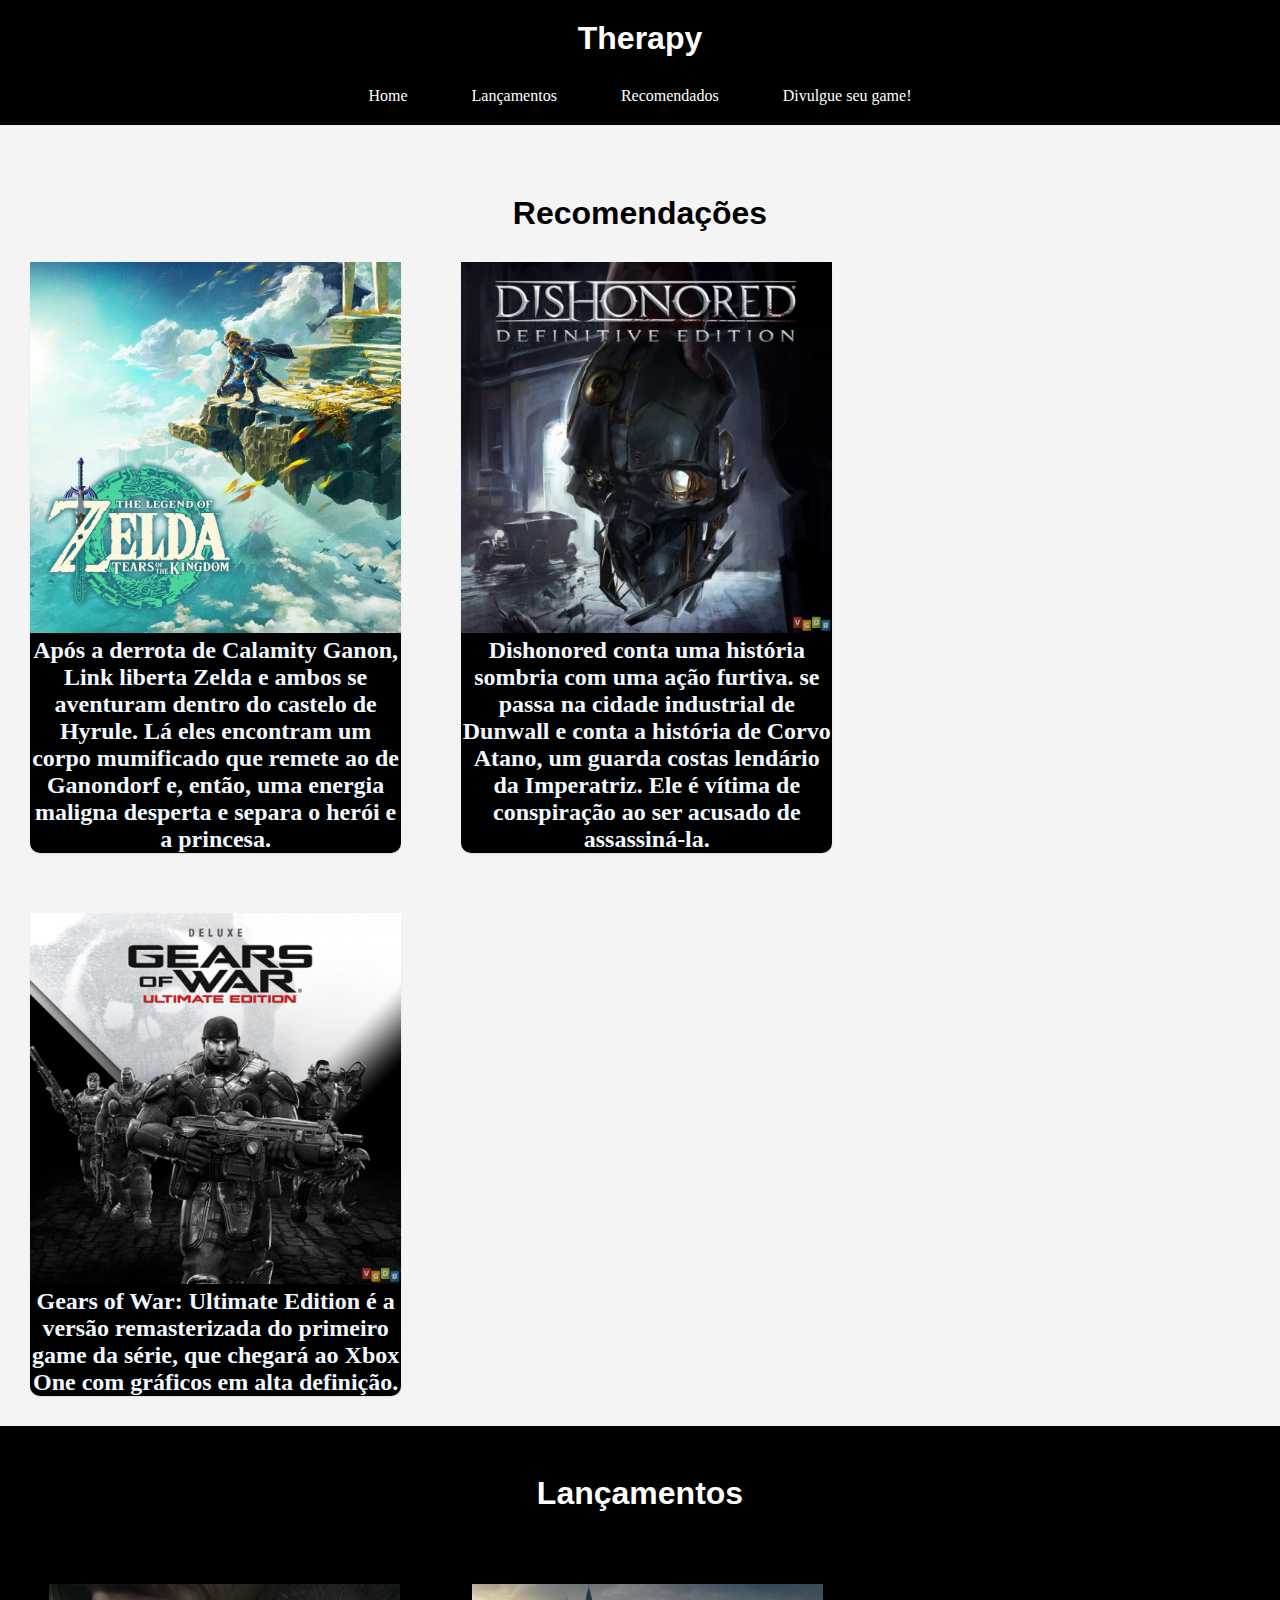
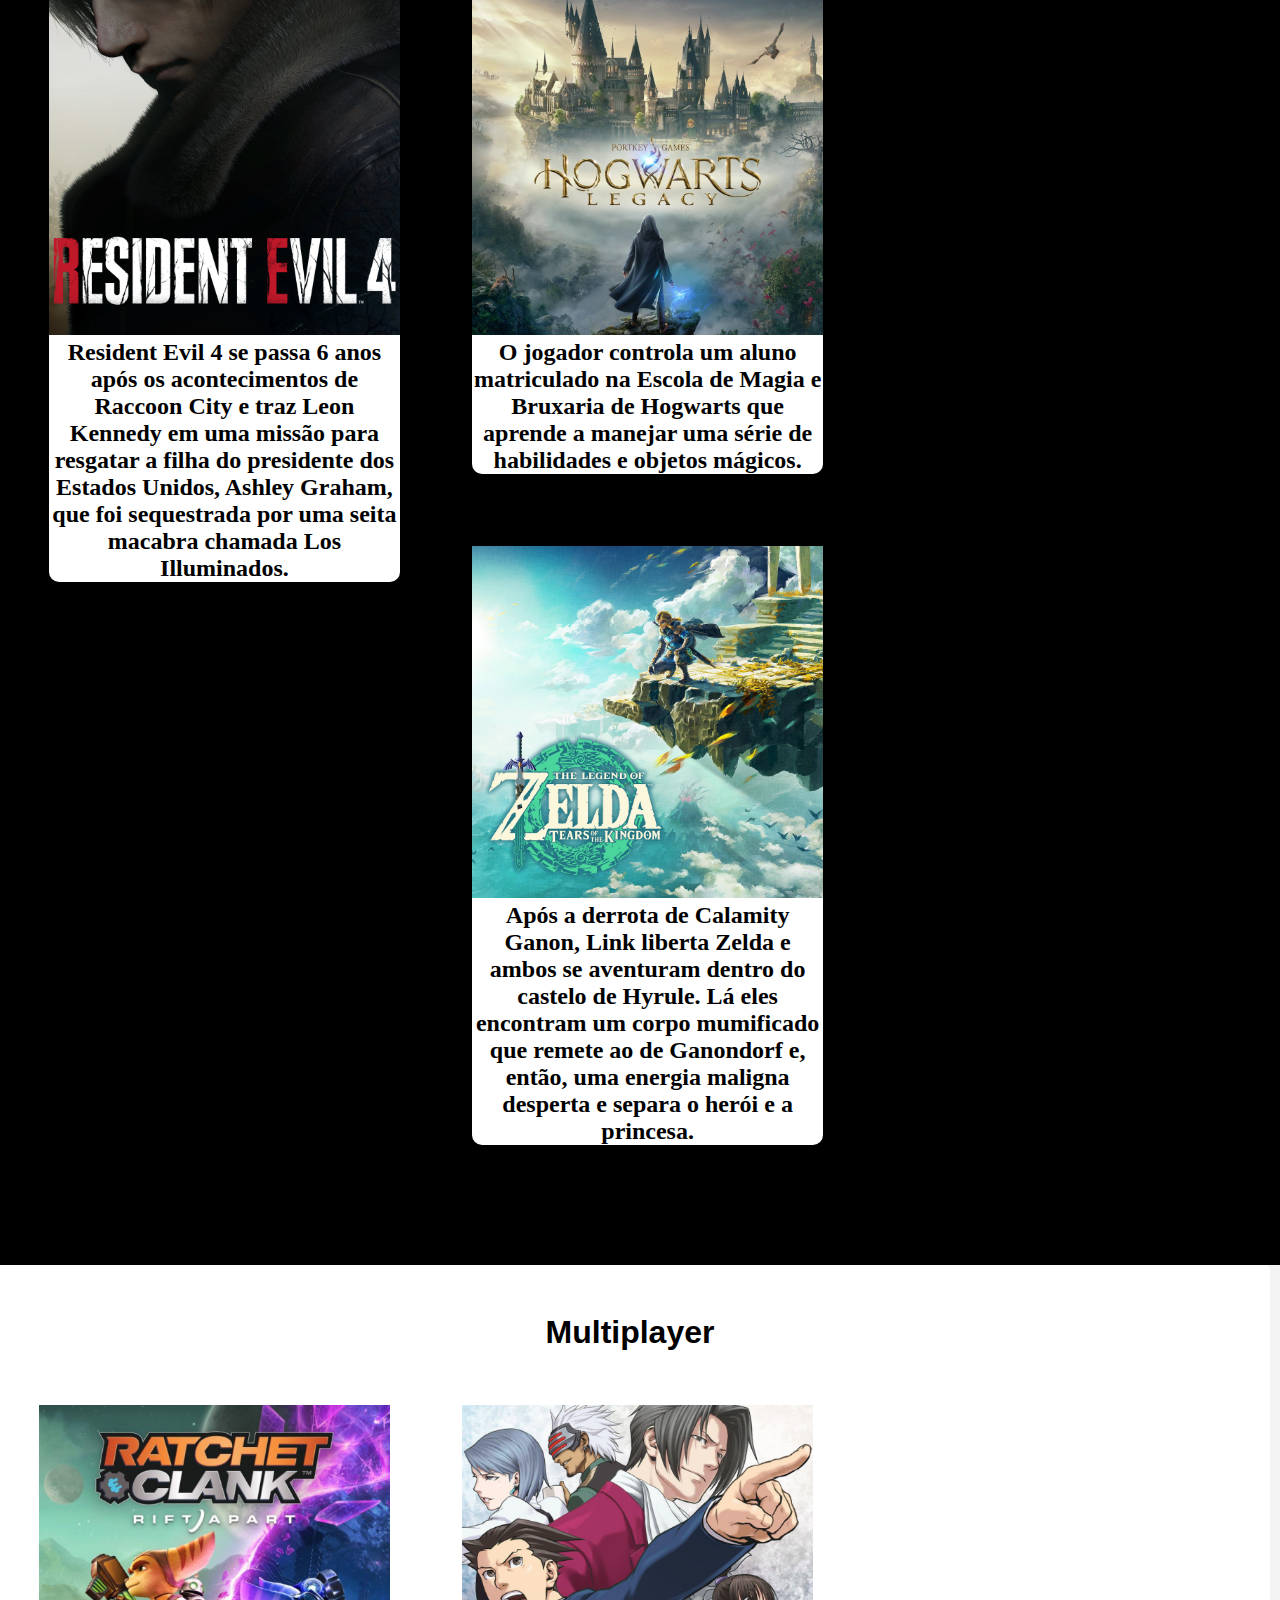
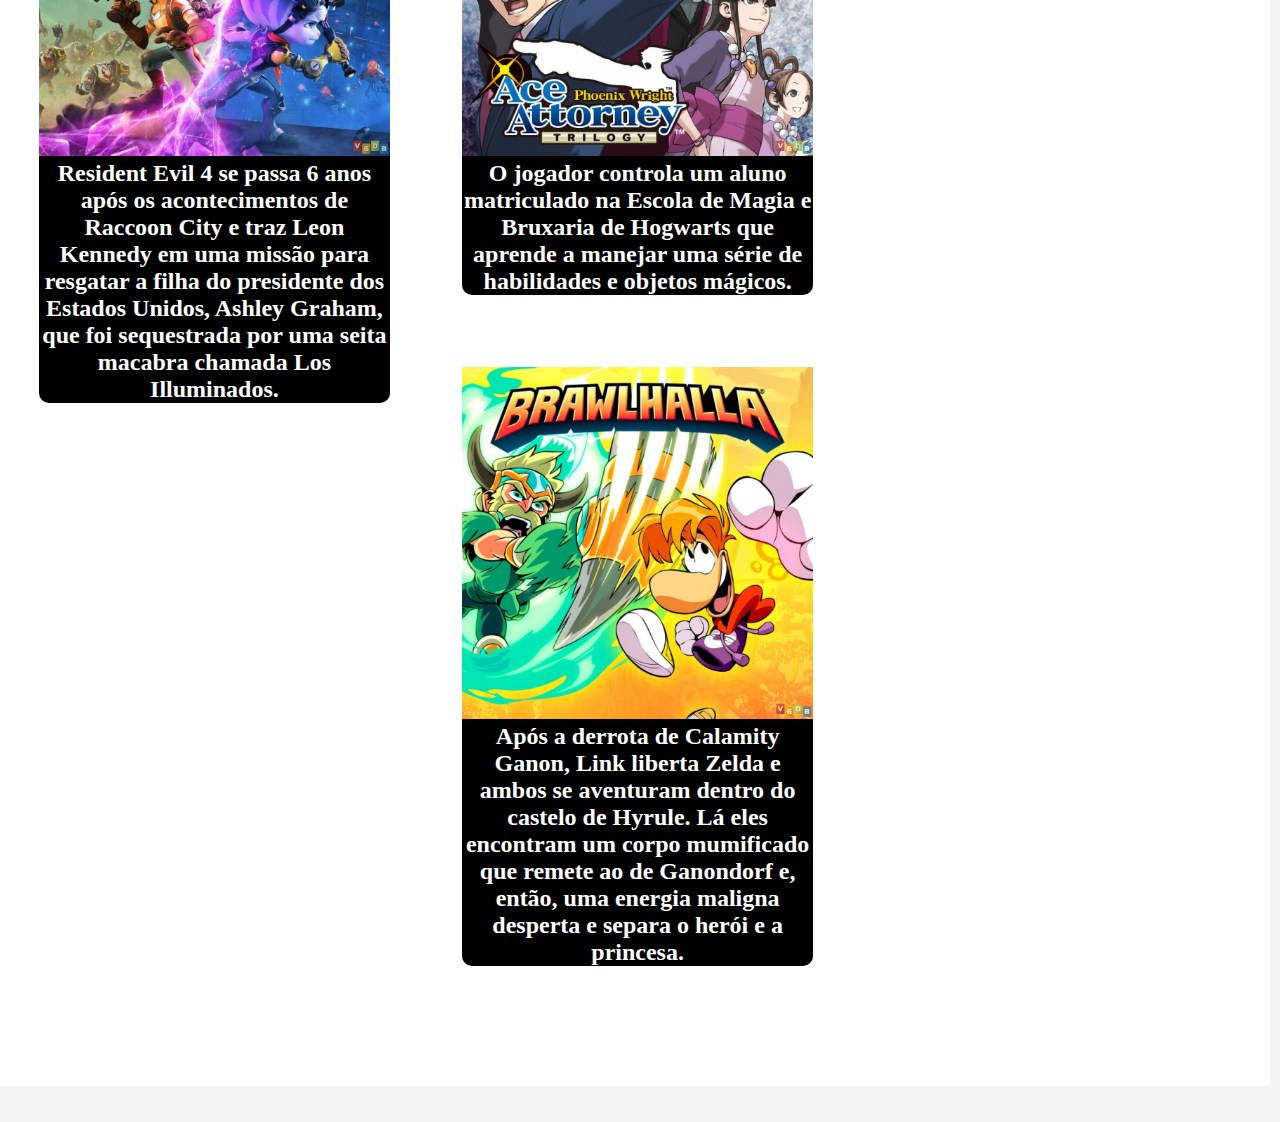
<file: index.html>
<!DOCTYPE html>
<html lang="pt-br">

<head>
   <meta charset="UTF-8">
   <title>Therapy</title>
   <link rel="stylesheet" type="text/css" href="estilo/estilo.css" />

</head>

<body>

   <div id="cabecalho">
      
      <div id="logo"><h1 style="color: white;">Therapy</h1></div>
      <div>
         <a href="">Home</a>
         <a href="">Lançamentos</a>
         <a href="">Recomendados</a>
         <a href="">Divulgue seu game!</a>
      </div>

   </div>
   <div>
      <div>
         <h1>Recomendações</h1>
      </div>
      <div class="esquerda">
         <img src="imagens/the-legend-of-zelda-tears-of-the-kingdom_fkwn.jpg" width="100%">
         <h2>Após a derrota de Calamity Ganon, Link liberta Zelda e ambos se aventuram dentro do castelo de Hyrule. Lá
            eles encontram um corpo mumificado que remete ao de Ganondorf e, então, uma energia maligna desperta e
            separa o herói e a princesa.</h2>

      </div>
      <div class="esquerda">
         <img src="imagens/dishonored-definitive-edition----26852.jpg" width="100%">
         <h2>Dishonored conta uma história sombria com uma ação furtiva. se passa na cidade industrial de Dunwall e
            conta a história de Corvo Atano, um guarda costas lendário da Imperatriz. Ele é vítima de conspiração ao ser
            acusado de assassiná-la.</h2>

      </div>
      <div class="esquerda">
         <img src="imagens/gears-of-war-ultimate-edition--27479.jpg" width="100%">
         <h2>Gears of War: Ultimate Edition é a versão remasterizada do primeiro game da série, que chegará ao Xbox One
            com gráficos em alta definição.</h2>

      </div>
   </div>
   <div class="clear"></div>
   <div class="direita"><br><br>
      <h1 style="color: white;">Lançamentos</h1><br><br>
      <div class="lancamentos">
         <img class="img" src="imagens/resident-evil-4-remake_xq17.jpg" width="100%">
         <h2 style="color: rgb(0, 0, 0);">Resident Evil 4 se passa 6 anos após os acontecimentos de Raccoon City e traz Leon Kennedy em uma missão para resgatar a filha do presidente dos Estados Unidos, Ashley Graham, que foi sequestrada por uma seita macabra chamada Los Illuminados.</h2>
         
         
      </div>
      <div class="lancamentos">
         <img class="img" src="imagens/hogwarts-legacy_6vsu.jpg" width="100%">
         <h2 style="color: rgb(0, 0, 0);">O jogador controla um aluno matriculado na Escola de Magia e Bruxaria de Hogwarts que aprende a manejar uma série de habilidades e objetos mágicos.</h2>
         
         
      </div>
      <div class="lancamentos">
         <img src="imagens/the-legend-of-zelda-tears-of-the-kingdom_fkwn.jpg" width="100%">
         <h2>Após a derrota de Calamity Ganon, Link liberta Zelda e ambos se aventuram dentro do castelo de Hyrule. Lá
            eles encontram um corpo mumificado que remete ao de Ganondorf e, então, uma energia maligna desperta e
            separa o herói e a princesa.</h2>
         
         
      </div>

      <div class="clear"></div>
      <div class="lancamentos">
         <div>

         </div>

      </div>


      <div class="clear"></div>

   </div>


   <div class="multiplayer" style="background: white;"><br><br>
      <h1 style="color: rgb(0, 0, 0);">Multiplayer</h1><br>
      <div class="multi">
         <img class="img" src="imagens/ratchet-clank-rift-apart-43496.jpg" width="100%">
         <h2>Resident Evil 4 se passa 6 anos após os acontecimentos de Raccoon City e traz Leon Kennedy em uma missão para resgatar a filha do presidente dos Estados Unidos, Ashley Graham, que foi sequestrada por uma seita macabra chamada Los Illuminados.</h2>
         
         
      </div>
      <div class="multi">
         <img class="img" src="imagens/phoenix-wright-ace-attorney-trilogy----27466.jpg" width="100%">
         <h2>O jogador controla um aluno matriculado na Escola de Magia e Bruxaria de Hogwarts que aprende a manejar uma série de habilidades e objetos mágicos.</h2>
         
         
      </div>
      <div class="multi">
         <img src="imagens/brawlhalla----46331.jpg" width="100%">
         <h2>Após a derrota de Calamity Ganon, Link liberta Zelda e ambos se aventuram dentro do castelo de Hyrule. Lá
            eles encontram um corpo mumificado que remete ao de Ganondorf e, então, uma energia maligna desperta e
            separa o herói e a princesa.</h2>
         
         
      </div>

      <div class="clear"></div>
      <div class="lancamentos">
         <div>

         </div>

      </div>


      <div class="clear"></div>

   </div><br><br>
   
  




   </div>





</body>

</html>
</file>
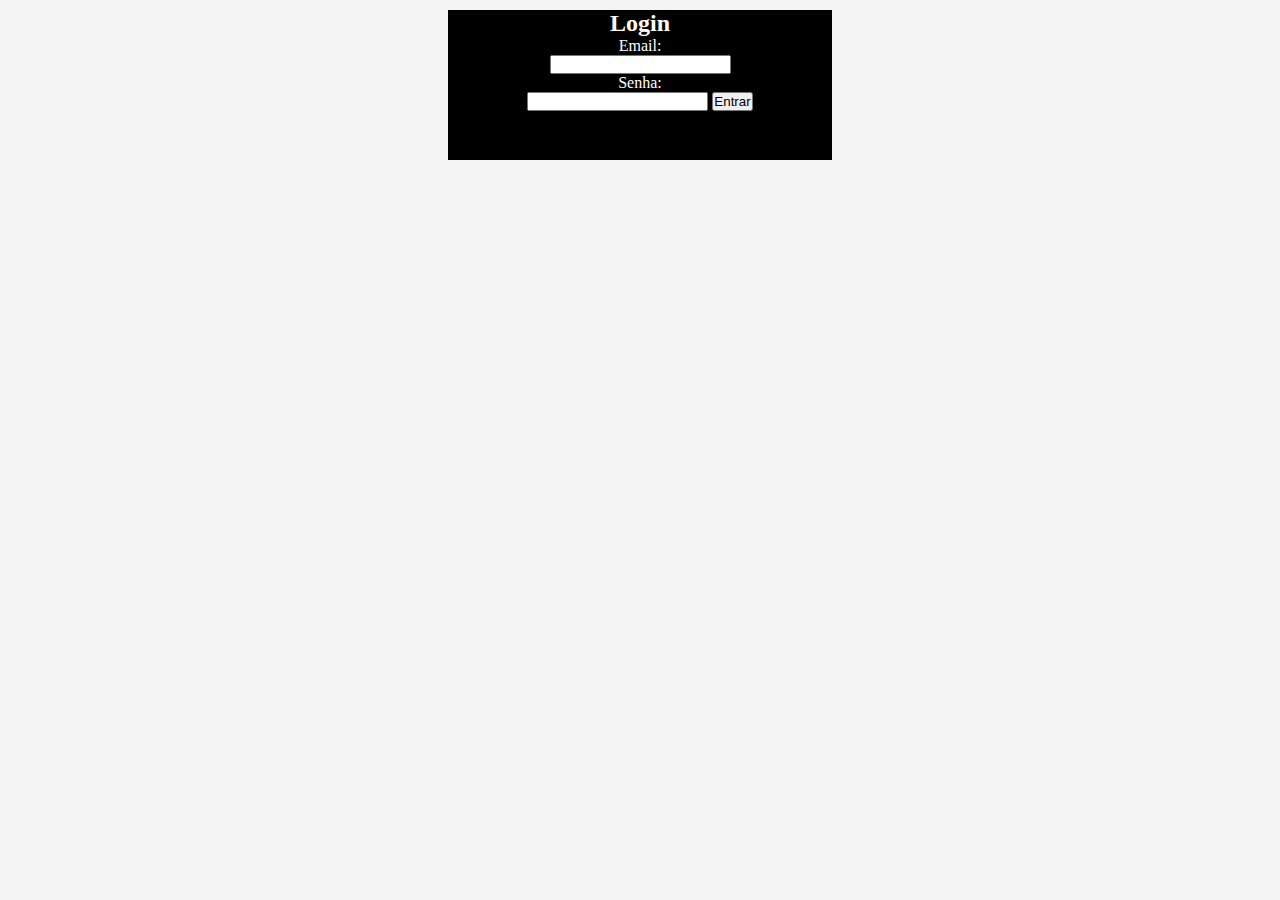
<file: contato.html>
<!DOCTYPE html>
<html lang="pt-br">
<head>
    <meta charset="UTF-8">
    <meta http-equiv="X-UA-Compatible" content="IE=edge">
    <meta name="viewport" content="width=device-width, initial-scale=1.0">
    <link rel="stylesheet" type="text/css" href="estilo/estilo.css" />
    <title>Document</title>
</head>
<body>
    <div class="container">
        <h2>Login</h2>
    <form>
     Email:<br>
    <input type="text"><br>
     Senha: <br>
    <input type="password">
    
    <input type="button" value="Entrar">
    
    </form>
    </div>
    
</body>
</html>
</file>
<file: estilo/estilo.css>
*{
  margin: 0;
  padding: 0;
}
body{
  background: rgb(245, 244, 244);
}
#cabecalho{
    background-color: rgb(0, 0, 0);
    padding: 20px;
    text-align: center;
    margin-bottom: 70px;
   
    
    
}
#logo{ 
  padding-bottom: 30px;
}
 #menu{
    padding: 30px;
    margin-bottom: 20px;
}
 


.relative{
  position: relative;
 
  font-size: 50px;
}

.esquerda{
  background-color: rgb(0, 0, 0);
  color: aliceblue;
  border: hidden;
  width: 29%;
  padding: 5px 10px left;
  text-align: center;
  float:left;
  margin: 30px;
  border-radius: 10px;
  box-shadow: 0 1px 2px 0 rgba(0,0,0,0.1);
  transition: all 0.06 cubic-bezier(0.165, 0.84, 0.44, 1);
 
}

 
.lancamentos{
  background-color: rgb(255, 255, 255);
  color: rgb(0, 0, 0);
  border-radius: 10px;
  width: 28%;
  padding: 5px 10px left;
  text-align: center;
  float:left;
  margin: 36px;
  
}
.multi{background-color: rgb(0, 0, 0);
  color: rgb(255, 255, 255);
  border-radius: 10px;
  width: 28%;
  padding: 5px 10px left;
  text-align: center;
  float:left;
  margin: 36px;
}

.direita{
  border: hidden;
  position: relative;
  background-color: black;
  width: 98%;
  padding: 1%;
  left: 0%;
  

  
  

}

.multiplayer{
  
    position: relative;
    background-color: black;
    border-radius: 5px;
    width: 98%;
    padding: 1%;
    right: 10px;
  }
    img:hover{
      transform: scale(1.05,1.05);
      
    }
    img:hover::after{
      opacity: 1;
    }
  


a {
  padding: 5px 30px;
  text-decoration: none;
}
a:link{
  color: #b9c941;
}
a:visited{
  color: rgb(255, 255, 255);
}
a:hover{
  color: rgb(255, 255, 255);
  background: rgb(8, 8, 8);
  padding: 5px 30px;
  border-radius: 5px;
  border:1px white solid;
  
}
a:active{
  color:black
}
.clear{
  clear: both;
}
h1{
  text-align: center;
  font-family: Arial, Helvetica, sans-serif;

}
.container{
  background: black;
  color: white;
  
  width: 30%;
  height: 150px;
  margin: 10px auto;
  text-align: center;

}
</file>
